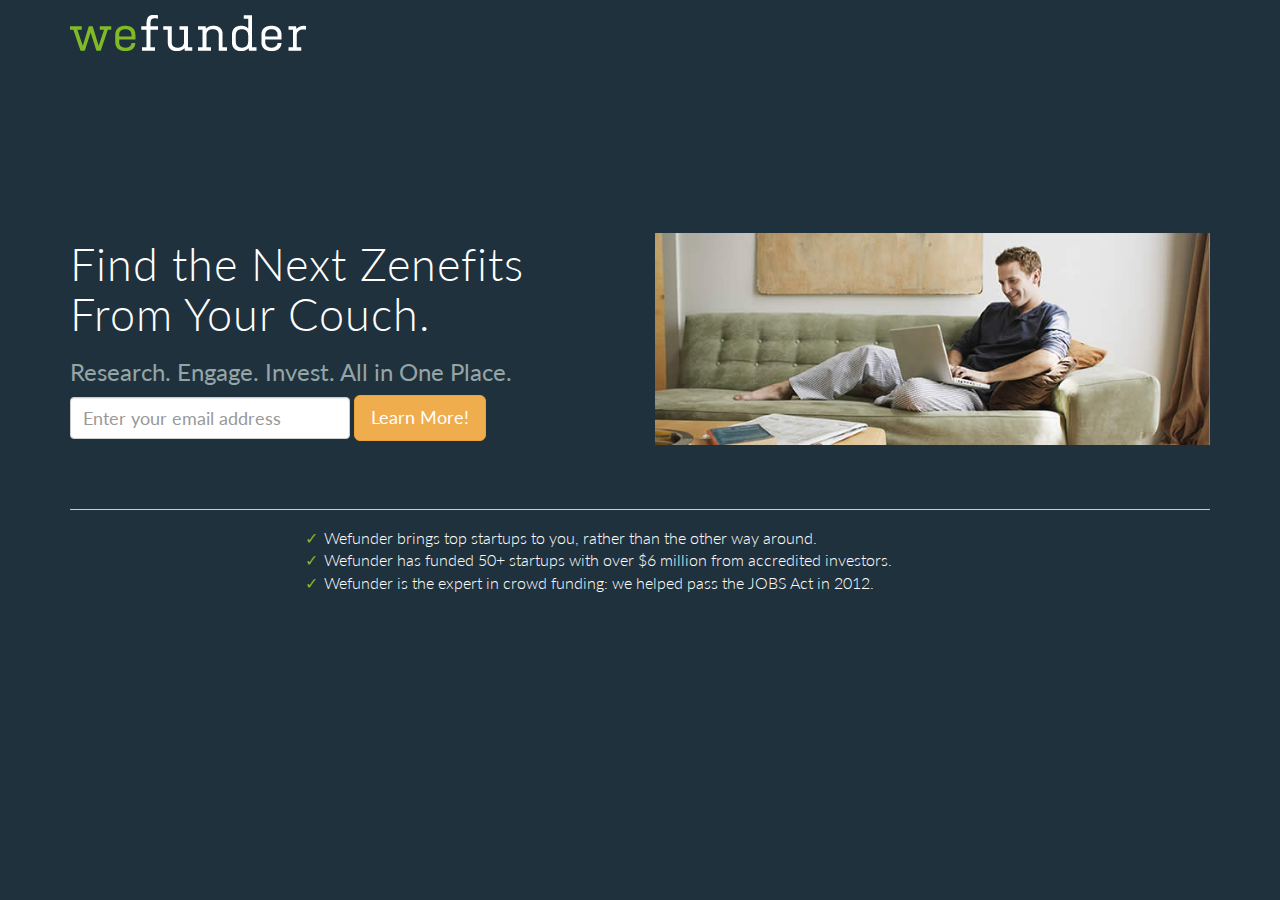
<file: index.html>
<!DOCTYPE html>
<html lang="en">
  <head>
    <meta charset="utf-8">
    <meta http-equiv="X-UA-Compatible" content="IE=edge">
    <meta name="viewport" content="width=device-width, initial-scale=1.0">
    <meta name="description" content="">
    <meta name="author" content="">
    <link rel="shortcut icon" href="assets/img/favicon.png">

    <title>Wefunder - Invest in Startups Today</title>

    <!-- Bootstrap core CSS -->
    <link href="assets/css/bootstrap.css" rel="stylesheet">

    <!-- Custom styles for this template -->
    <link href="assets/css/main.css" rel="stylesheet">

    <!-- Fonts from Google Fonts -->
	  <link href='http://fonts.googleapis.com/css?family=Lato:300,400,900' rel='stylesheet' type='text/css'>

    <!-- HTML5 shim and Respond.js IE8 support of HTML5 elements and media queries -->
    <!--[if lt IE 9]>
      <script src="https://oss.maxcdn.com/libs/html5shiv/3.7.0/html5shiv.js"></script>
      <script src="https://oss.maxcdn.com/libs/respond.js/1.3.0/respond.min.js"></script>
    <![endif]-->

    <script src="//cdn.optimizely.com/js/2470250105.js"></script>

  </head>

  <body>

    <!-- Fixed navbar -->
    <div class="navbar navbar-default navbar-fixed-top">
      <div class="container">
        <div class="navbar-header">
          <button type="button" class="navbar-toggle" data-toggle="collapse" data-target=".navbar-collapse">
            <span class="icon-bar"></span>
            <span class="icon-bar"></span>
            <span class="icon-bar"></span>
          </button>
          <a class="navbar-brand" href="#"><img src="wefunderheader.png"</a>
        </div>
        <div class="navbar-collapse collapse">
          <ul class="nav navbar-nav navbar-right">
            <!-- Link to go somewhere if person is already a member.  Leaving out for now -->
            <a href="#">&nbsp;</a>

          </ul>
        </div><!--/.nav-collapse -->
      </div>
    </div>

	<div id="headerwrap">
		<div class="container">
			<div class="row">
				<div class="col-lg-6">
          <h1>Find the Next Zenefits<br/>
					From Your Couch.</h1>
          <h3>Research. Engage. Invest. All in One Place.</h3>
					<form action="http://usa.us10.list-manage1.com/subscribe/post" method="POST" class="form-inline" role="form">
            <div class="form-group">
              <input type="hidden" name="u" value="c5c6639b6d66b58b8b1f86644">
              <input type="hidden" name="id" value="bc5368897e">

              <input type="email" name="MERGE0" class="form-control" placeholder="Enter your email address">
					  </div>
            <button type="submit" class="btn btn-warning btn-lg">Learn More!</button>
					</form>

        </div><!-- /col-lg-6 -->
				<div class="col-lg-6">
          <p>&nbsp;</p>
          <!--<img class="img-responsive" src="assets/img/ipad-hand.png" alt="">-->
          <img id="givemargin" class="img-responsive" src="assets/img/on-laptop-couch.jpg" alt="">
				</div><!-- /col-lg-6 -->

			</div><!-- /row -->
      <div class="row">
        <div class="col-lg-12">
          <p>&nbsp;</p>
          <HR>
        </div>
      </div>

      <div class="row">
        <div class="col-lg-2">
          &nbsp;
        </div>
        <div class="col-lg-8">

          <ul>
            <li>Wefunder brings top startups to you, rather than the other way around.</li>
            <li>Wefunder has funded 50+ startups with over $6 million from accredited investors.</li>
            <li>Wefunder is the expert in crowd funding: we helped pass the JOBS Act in 2012.</li>
          </ul>

        </div>
        <div class="col-lg-2">
          &nbsp;
        </div>

      </div>
    </div><!-- /container -->
	</div><!-- /headerwrap -->


    <!-- Bootstrap core JavaScript
    ================================================== -->
    <!-- Placed at the end of the document so the pages load faster -->
    <script src="https://code.jquery.com/jquery-1.10.2.min.js"></script>
    <script src="assets/js/bootstrap.min.js"></script>
  </body>
</html>
</file>
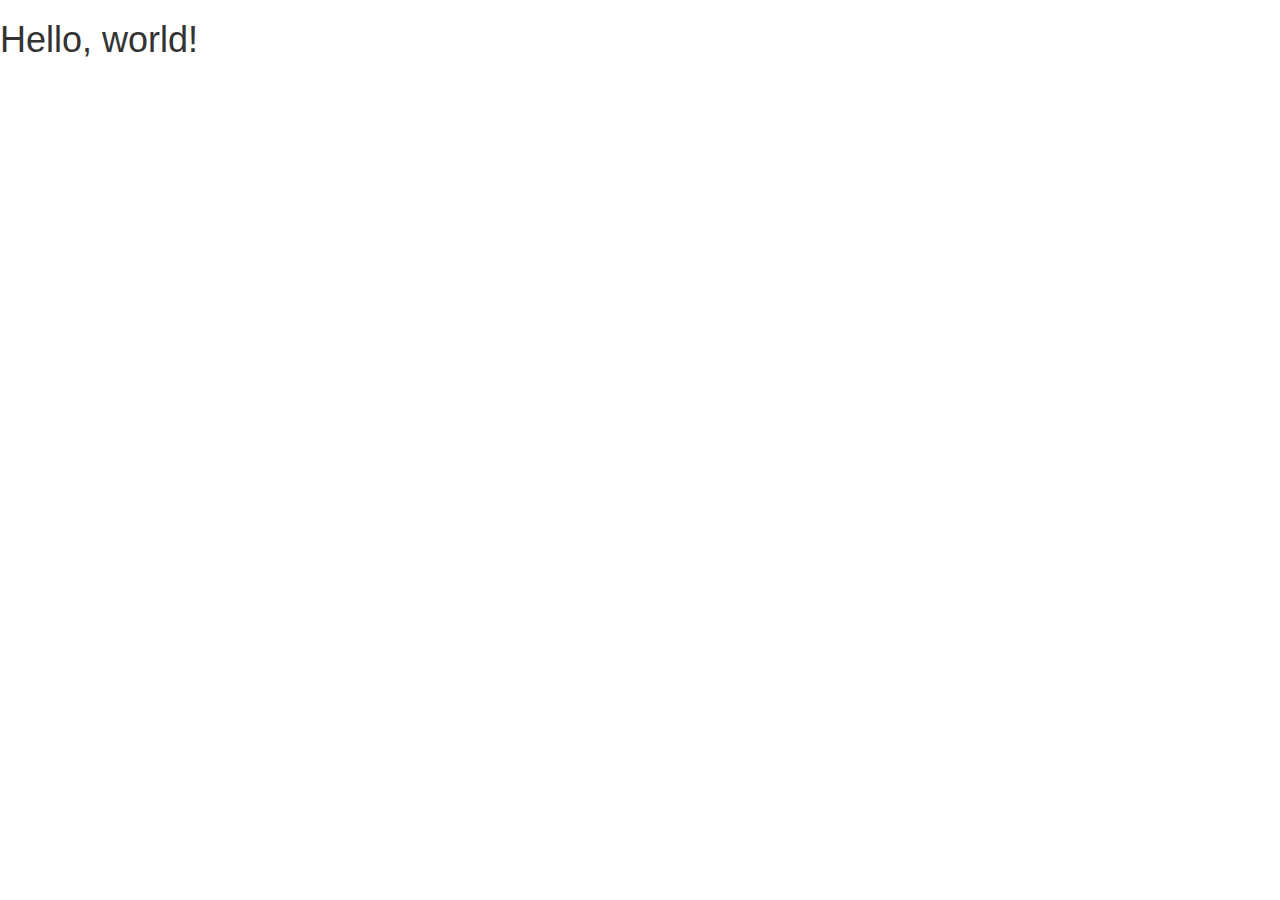
<file: index_old.html>
<!DOCTYPE html>
<html lang="en">
  <head>
    <meta charset="utf-8">
    <meta http-equiv="X-UA-Compatible" content="IE=edge">
    <meta name="viewport" content="width=device-width, initial-scale=1">
    <title>Bootstrap 101 Template</title>

    <!-- Bootstrap -->
    <link href="css/bootstrap.min.css" rel="stylesheet">

    <!-- HTML5 shim and Respond.js for IE8 support of HTML5 elements and media queries -->
    <!-- WARNING: Respond.js doesn't work if you view the page via file:// -->
    <!--[if lt IE 9]>
      <script src="https://oss.maxcdn.com/html5shiv/3.7.2/html5shiv.min.js"></script>
      <script src="https://oss.maxcdn.com/respond/1.4.2/respond.min.js"></script>
    <![endif]-->
  </head>
  <body>
    <h1>Hello, world!</h1>

    <!-- jQuery (necessary for Bootstrap's JavaScript plugins) -->
    <script src="https://ajax.googleapis.com/ajax/libs/jquery/1.11.2/jquery.min.js"></script>
    <!-- Include all compiled plugins (below), or include individual files as needed -->
    <script src="js/bootstrap.min.js"></script>
  </body>
</html>
</file>
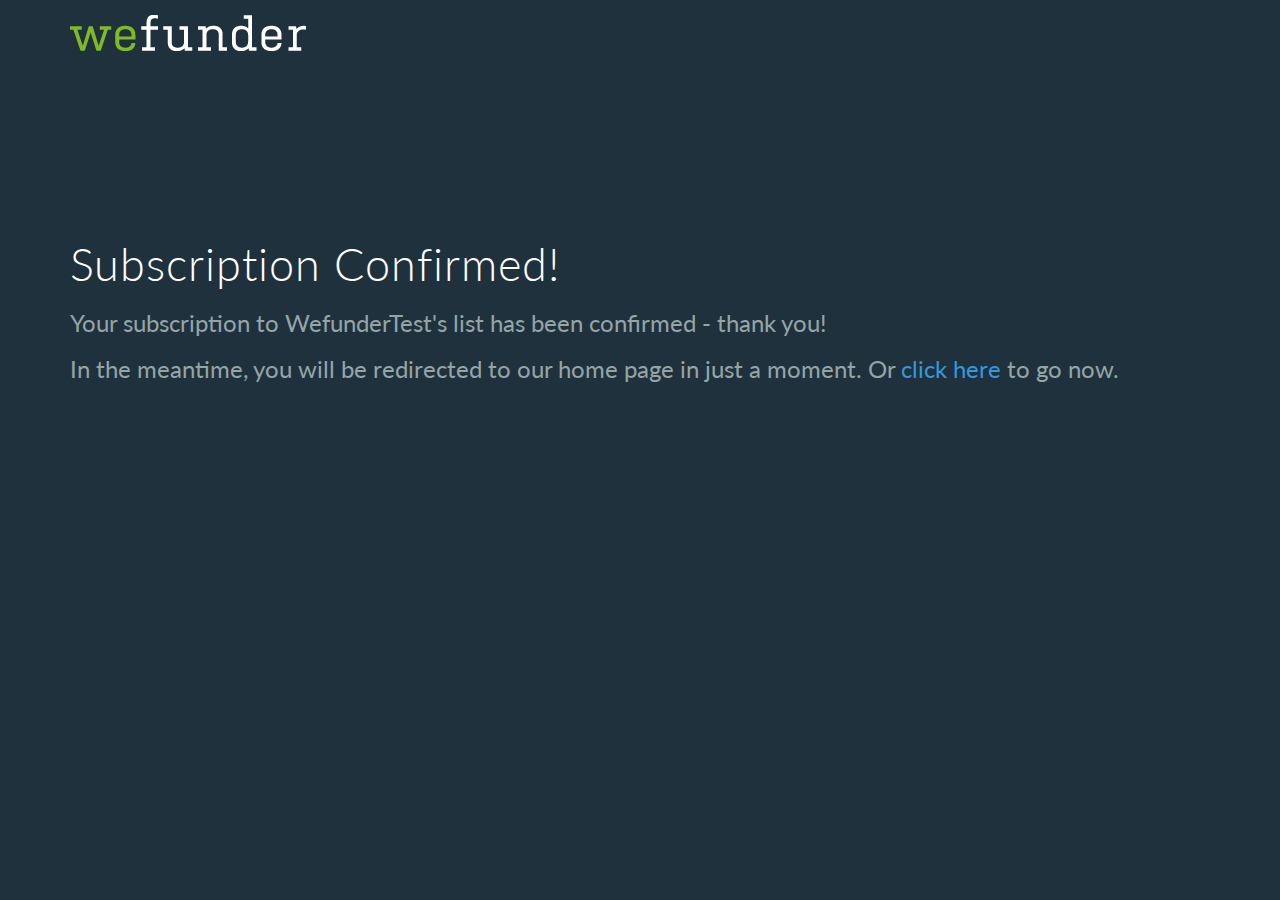
<file: subscriptionconfirmed.html>
<!DOCTYPE html>
<html lang="en">
  <head>
    <meta charset="utf-8">
    <meta http-equiv="X-UA-Compatible" content="IE=edge">
    <meta name="viewport" content="width=device-width, initial-scale=1.0">
    <meta name="description" content="">
    <meta name="author" content="">
    <meta http-equiv="refresh" content="5;URL=http://www.wefunder.com">

    <link rel="shortcut icon" href="assets/img/favicon.png">

    <title>Wefunder - Invest in Startups Today</title>

    <!-- Bootstrap core CSS -->
    <link href="assets/css/bootstrap.css" rel="stylesheet">

    <!-- Custom styles for this template -->
    <link href="assets/css/main.css" rel="stylesheet">

    <!-- Fonts from Google Fonts -->
	<link href='http://fonts.googleapis.com/css?family=Lato:300,400,900' rel='stylesheet' type='text/css'>

    <!-- HTML5 shim and Respond.js IE8 support of HTML5 elements and media queries -->
    <!--[if lt IE 9]>
      <script src="https://oss.maxcdn.com/libs/html5shiv/3.7.0/html5shiv.js"></script>
      <script src="https://oss.maxcdn.com/libs/respond.js/1.3.0/respond.min.js"></script>
    <![endif]-->
  </head>

  <body>

    <!-- Fixed navbar -->
    <div class="navbar navbar-default navbar-fixed-top">
      <div class="container">
        <div class="navbar-header">
          <button type="button" class="navbar-toggle" data-toggle="collapse" data-target=".navbar-collapse">
            <span class="icon-bar"></span>
            <span class="icon-bar"></span>
            <span class="icon-bar"></span>
          </button>
          <a class="navbar-brand" href="#"><img src="wefunderheader.png"</a>
        </div>
        <div class="navbar-collapse collapse">
          <ul class="nav navbar-nav navbar-right">
            <!-- Link to go somewhere if person is already a member.  Leaving out for now -->
            <a href="#">&nbsp;</a>

          </ul>
        </div><!--/.nav-collapse -->
      </div>
    </div>

	<div id="headerwrap">
		<div class="container">
			<div class="row">
				<div class="col-lg-12">
          <h1>Subscription Confirmed!</h1>
          <h3>
            Your subscription to WefunderTest's list has been confirmed - thank you!
          </h3>
          <h3>
            In the meantime, you will be redirected to our home page in just a moment.  Or <a href="http://www.wefunder.com">click here</a> to go now.
          </h3>

        </div><!-- /col-lg-6 -->

			</div><!-- /row -->

    </div><!-- /container -->
	</div><!-- /headerwrap -->


    <!-- Bootstrap core JavaScript
    ================================================== -->
    <!-- Placed at the end of the document so the pages load faster -->
    <script src="https://code.jquery.com/jquery-1.10.2.min.js"></script>
    <script src="assets/js/bootstrap.min.js"></script>
  </body>
</html>
</file>
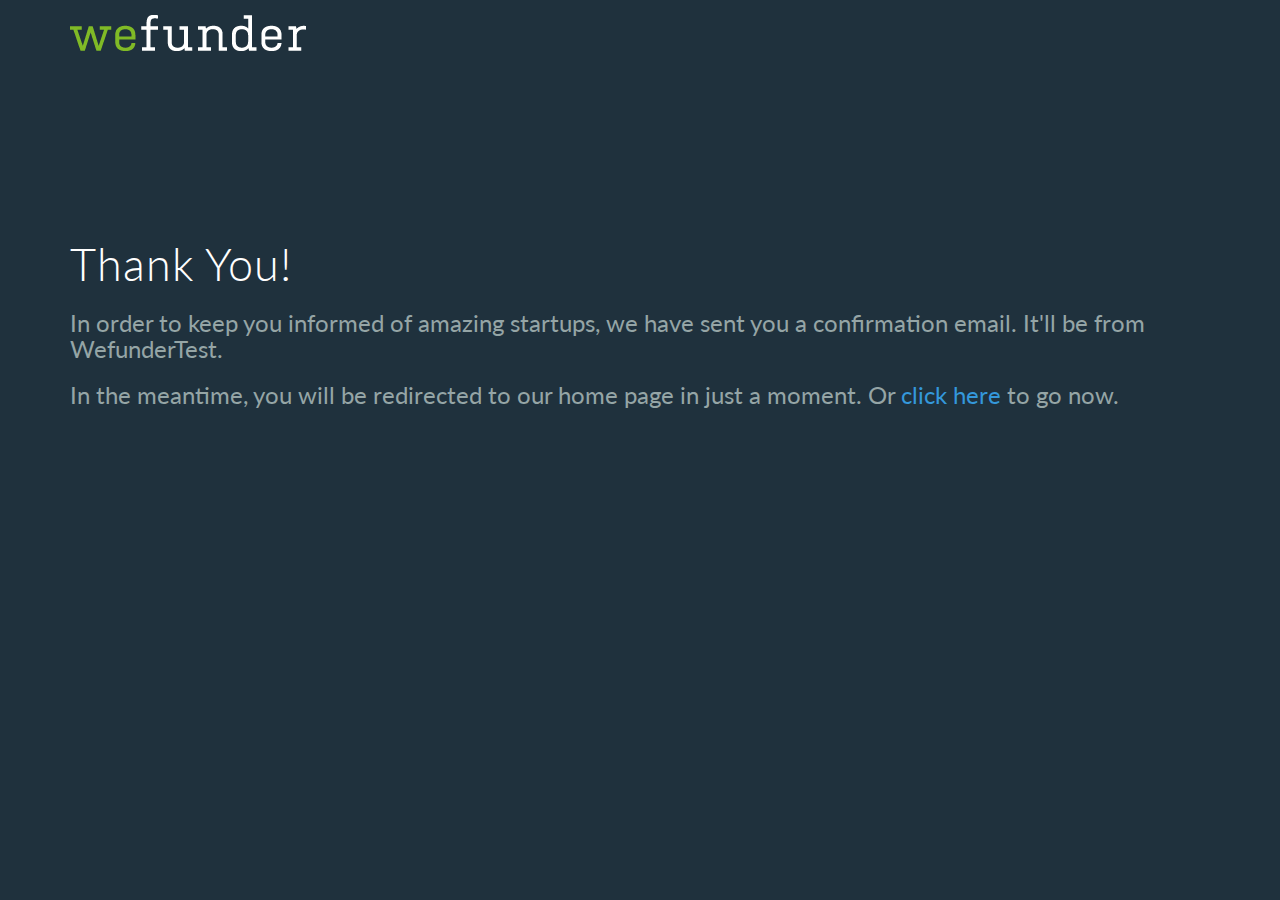
<file: thankyou.html>
<!DOCTYPE html>
<html lang="en">
  <head>
    <meta charset="utf-8">
    <meta http-equiv="X-UA-Compatible" content="IE=edge">
    <meta name="viewport" content="width=device-width, initial-scale=1.0">
    <meta name="description" content="">
    <meta name="author" content="">
    <meta http-equiv="refresh" content="5;URL=http://www.wefunder.com">

    <link rel="shortcut icon" href="assets/img/favicon.png">

    <title>Wefunder - Invest in Startups Today</title>

    <!-- Bootstrap core CSS -->
    <link href="assets/css/bootstrap.css" rel="stylesheet">

    <!-- Custom styles for this template -->
    <link href="assets/css/main.css" rel="stylesheet">

    <!-- Fonts from Google Fonts -->
	<link href='http://fonts.googleapis.com/css?family=Lato:300,400,900' rel='stylesheet' type='text/css'>

    <!-- HTML5 shim and Respond.js IE8 support of HTML5 elements and media queries -->
    <!--[if lt IE 9]>
      <script src="https://oss.maxcdn.com/libs/html5shiv/3.7.0/html5shiv.js"></script>
      <script src="https://oss.maxcdn.com/libs/respond.js/1.3.0/respond.min.js"></script>
    <![endif]-->
  </head>

  <body>

    <!-- Fixed navbar -->
    <div class="navbar navbar-default navbar-fixed-top">
      <div class="container">
        <div class="navbar-header">
          <button type="button" class="navbar-toggle" data-toggle="collapse" data-target=".navbar-collapse">
            <span class="icon-bar"></span>
            <span class="icon-bar"></span>
            <span class="icon-bar"></span>
          </button>
          <a class="navbar-brand" href="#"><img src="wefunderheader.png"</a>
        </div>
        <div class="navbar-collapse collapse">
          <ul class="nav navbar-nav navbar-right">
            <!-- Link to go somewhere if person is already a member.  Leaving out for now -->
            <a href="#">&nbsp;</a>

          </ul>
        </div><!--/.nav-collapse -->
      </div>
    </div>

	<div id="headerwrap">
		<div class="container">
			<div class="row">
				<div class="col-lg-12">
          <h1>Thank You!</h1>
          <h3>
            In order to keep you informed of amazing startups, we have sent you a confirmation email.  It'll be from WefunderTest.
          </h3>
          <h3>
            In the meantime, you will be redirected to our home page in just a moment.  Or <a href="http://www.wefunder.com">click here</a> to go now.
          </h3>

        </div><!-- /col-lg-6 -->

			</div><!-- /row -->

    </div><!-- /container -->
	</div><!-- /headerwrap -->


    <!-- Bootstrap core JavaScript
    ================================================== -->
    <!-- Placed at the end of the document so the pages load faster -->
    <script src="https://code.jquery.com/jquery-1.10.2.min.js"></script>
    <script src="assets/js/bootstrap.min.js"></script>
  </body>
</html>
</file>
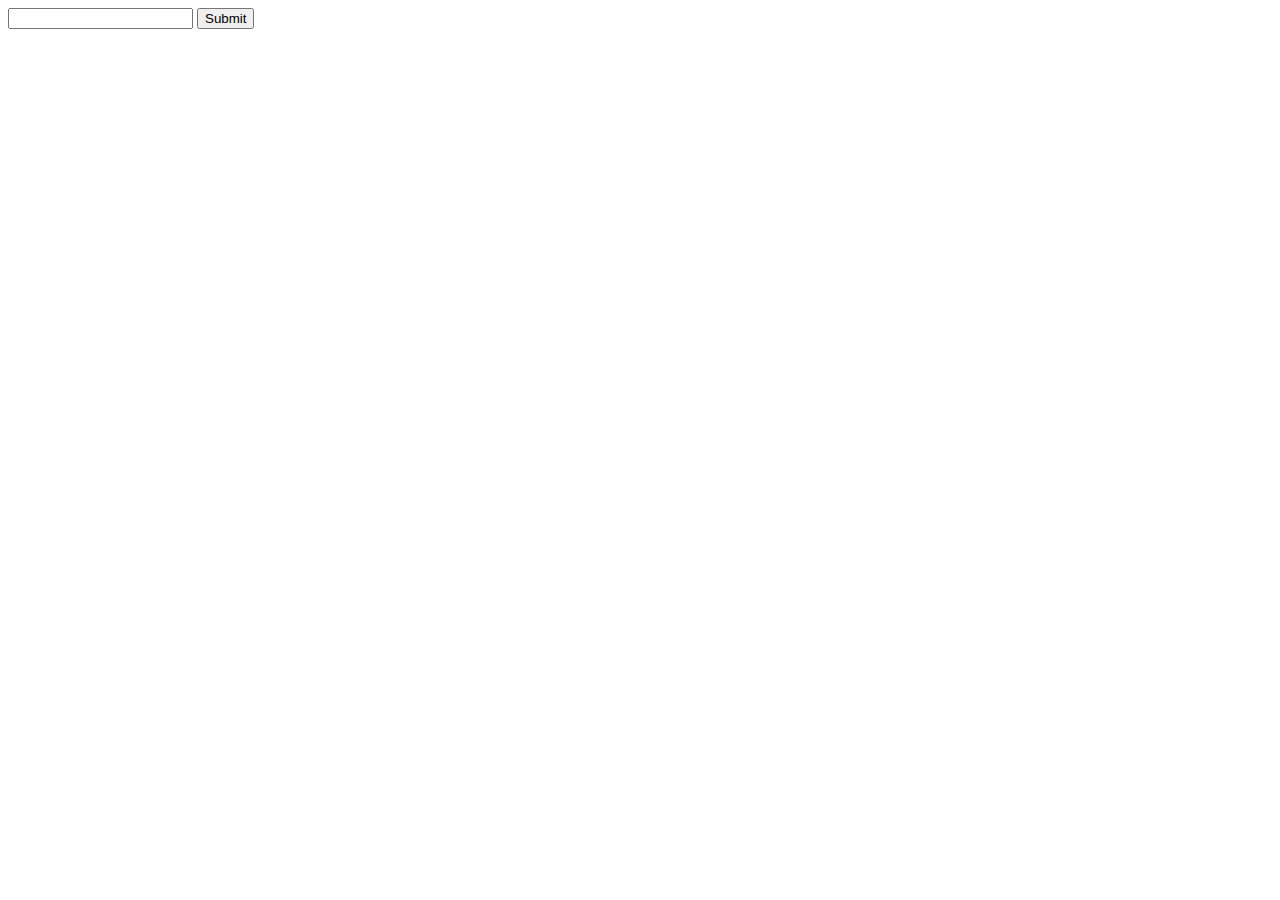
<file: Hustlecon/firstpage.html>
<html>
<head>
  
  <script type="text/javascript">

    window.onload = init;
    function init() {
      var elem = document.getElementById('referrer');
      elem.value = location.search.split('ref=')[1];
    }
  </script>
</head>
<body>
  <form action="secondpage.html" method="GET" name="emailsignup">
    <input type="hidden" name="referrer" id="referrer">
    <input type="text" name="email" id="email">
    <input type="submit">
  </form>
</body>
</html>
</file>
<file: assets/css/main.css>
/*
 * Author: Carlos Alvarez
 * URL: http://alvarez.is
 *
 * Project Name: FLATTY - Free Bootstrap 3 Theme
 * Version: 1.0
 * URL: http://blacktie.co
 */

body {
  background-color: #1F313D;
    font-family: 'Lato', sans-serif;
    font-weight: 300;
    font-size: 16px;
    color: #555;

    -webkit-font-smoothing: antialiased;
    -webkit-overflow-scrolling: touch;
}

/* Titles */
h1, h2, h3, h4, h5, h6 {
    font-family: 'Lato', sans-serif;
    font-weight: 300;
    color: #333;
}

h1 {
	font-size: 40px;
}

h3 {
	color: #95a5a6;
	font-weight: 400;
}

h4 {
	color: #95a5a6;
	font-weight: 400;
	font-size: 20px;
}

/* Paragraph & Typographic */
p {
    line-height: 28px;
    margin-bottom: 25px;
    font-size: 16px;
}

.centered {
    text-align: center;
}

/* Links */
a {
    color: #3498db;
    word-wrap: break-word;

    -webkit-transition: color 0.1s ease-in, background 0.1s ease-in;
    -moz-transition: color 0.1s ease-in, background 0.1s ease-in;
    -ms-transition: color 0.1s ease-in, background 0.1s ease-in;
    -o-transition: color 0.1s ease-in, background 0.1s ease-in;
    transition: color 0.1s ease-in, background 0.1s ease-in;
}

a:hover,
a:focus {
    color: #7b7b7b;
    text-decoration: none;
    outline: 0;
}

a:before,
a:after {
    -webkit-transition: color 0.1s ease-in, background 0.1s ease-in;
    -moz-transition: color 0.1s ease-in, background 0.1s ease-in;
    -ms-transition: color 0.1s ease-in, background 0.1s ease-in;
    -o-transition: color 0.1s ease-in, background 0.1s ease-in;
    transition: color 0.1s ease-in, background 0.1s ease-in;
}

 hr {
    display: block;
    height: 1px;
    border: 0;
    border-top: 1px solid #ccc;
    margin: 1em 0;
    padding: 0;
}

.navbar-default {
	background-color: #1F313D;
	border-color: transparent;
}

.navbar-default .navbar-brand {
	color: white;
}

.navbar-default .navbar-nav > li > a {
	color: white;
}

/* Helpers */

.mt {
	margin-top: 40px;
	margin-bottom: 40px;
}

.form-control {
	height: 42px;
	font-size: 18px;
	width: 280px;
}

i {
	margin: 8px;
	color: #3498db;
}

ul li:before {
  content:'\2713';
  color:#80BA26;
  padding:0 6px 0 0;
}
ul li{
  color: #FFFFFF;
  list-style-type:none;
  font-size:1.0em;
  padding:0px;
  margin:0px;
  margin-left:0px;
}



/* HeaderWrap */
#headerwrap {
	/* background: url(../img/bg01.jpg) no-repeat center top; */
	background-color: #1F313D;
	margin-top: -20px;
	padding-top:200px;
	background-attachment: relative;
	background-position: center center;
	min-height: 1px;
	width: 100%;

    -webkit-background-size: 100%;
    -moz-background-size: 100%;
    -o-background-size: 100%;
    background-size: 100%;

    -webkit-background-size: cover;
    -moz-background-size: cover;
    -o-background-size: cover;
    background-size: cover;
}

#headerwrap h1 {
	margin-top: 60px;
	margin-bottom: 15px;
	color: white;
	font-size: 45px;
	font-weight: 300;
	letter-spacing: 1px;
}

#givemargin {
  margin: 0.67em 0;
}
</file>
